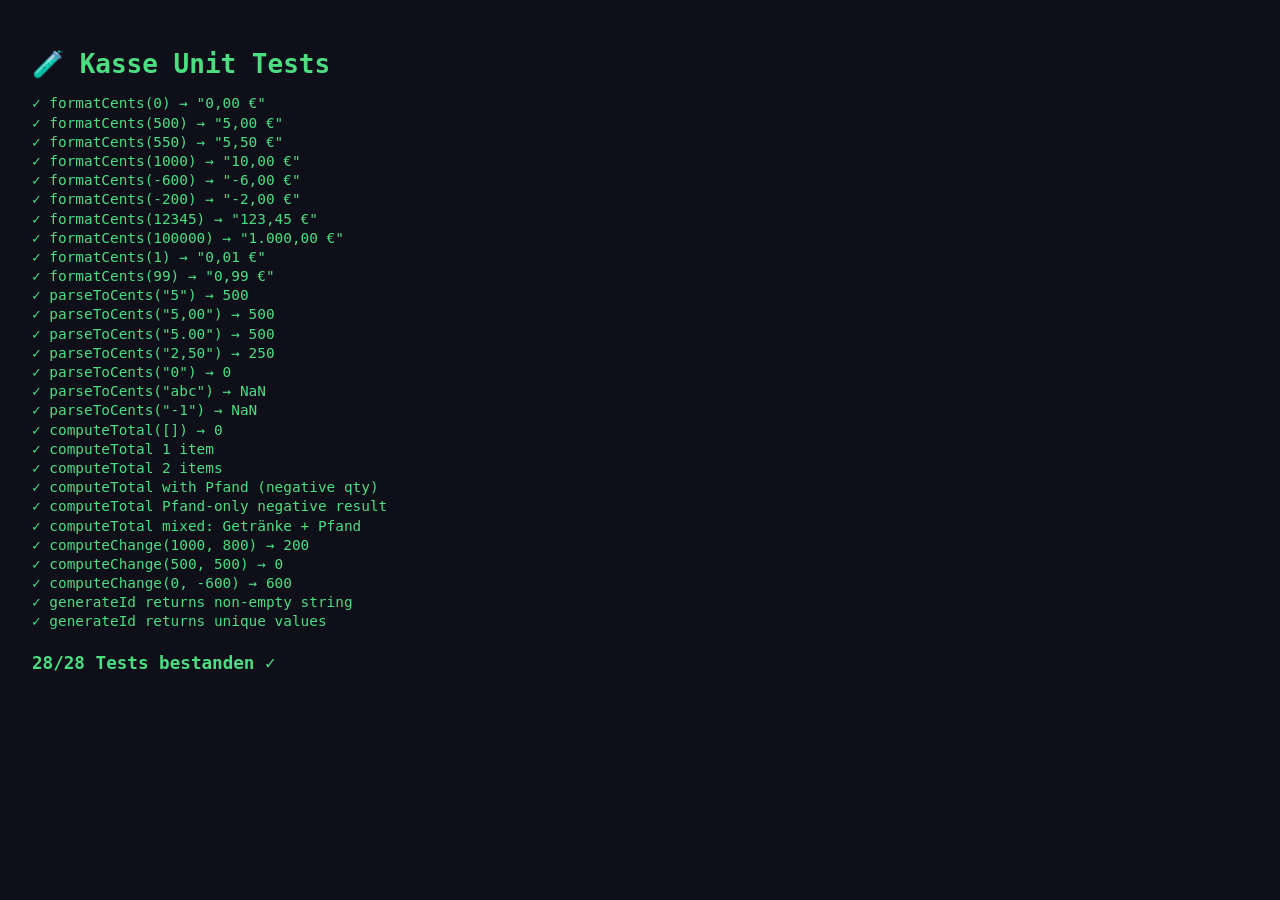
<file: test.html>
<!DOCTYPE html>
<html lang="de">
<head>
  <meta charset="UTF-8">
  <title>Kasse — Unit Tests</title>
  <style>
    body { font-family: monospace; background: #0f0f1a; color: #f1f5f9; padding: 1.5rem; max-width: 640px; }
    h1 { color: #4ade80; margin-bottom: 1rem; }
    .pass { color: #4ade80; } .fail { color: #ef4444; }
    .result { margin: .2rem 0; font-size: .9rem; }
    #summary { margin-top: 1.5rem; font-size: 1.1rem; font-weight: bold; }
  </style>
</head>
<body>
<h1>🧪 Kasse Unit Tests</h1>
<div id="results"></div>
<div id="summary"></div>

<script type="module">
import { formatCents, parseToCents, computeTotal, computeChange, generateId } from './js/cart.js';

const results = [];

function assert(description, actual, expected) {
  const pass = JSON.stringify(actual) === JSON.stringify(expected);
  results.push({ description, pass, actual, expected });
}

// ── formatCents ───────────────────────────────────────────────────────────────
assert('formatCents(0) → "0,00 €"',          formatCents(0),      '0,00 €');
assert('formatCents(500) → "5,00 €"',         formatCents(500),    '5,00 €');
assert('formatCents(550) → "5,50 €"',         formatCents(550),    '5,50 €');
assert('formatCents(1000) → "10,00 €"',       formatCents(1000),   '10,00 €');
assert('formatCents(-600) → "-6,00 €"',       formatCents(-600),   '-6,00 €');
assert('formatCents(-200) → "-2,00 €"',       formatCents(-200),   '-2,00 €');
assert('formatCents(12345) → "123,45 €"',     formatCents(12345),  '123,45 €');
assert('formatCents(100000) → "1.000,00 €"',  formatCents(100000), '1.000,00 €');
assert('formatCents(1) → "0,01 €"',           formatCents(1),      '0,01 €');
assert('formatCents(99) → "0,99 €"',          formatCents(99),     '0,99 €');

// ── parseToCents ──────────────────────────────────────────────────────────────
assert('parseToCents("5") → 500',             parseToCents('5'),      500);
assert('parseToCents("5,00") → 500',          parseToCents('5,00'),   500);
assert('parseToCents("5.00") → 500',          parseToCents('5.00'),   500);
assert('parseToCents("2,50") → 250',          parseToCents('2,50'),   250);
assert('parseToCents("0") → 0',               parseToCents('0'),      0);
assert('parseToCents("abc") → NaN',           isNaN(parseToCents('abc')), true);
assert('parseToCents("-1") → NaN',            isNaN(parseToCents('-1')),  true);

// ── computeTotal ──────────────────────────────────────────────────────────────
assert('computeTotal([]) → 0',
  computeTotal([]), 0);

assert('computeTotal 1 item',
  computeTotal([{ qty: 1, unit_price_cents: 500 }]), 500);

assert('computeTotal 2 items',
  computeTotal([{ qty: 2, unit_price_cents: 500 }, { qty: 1, unit_price_cents: 400 }]), 1400);

assert('computeTotal with Pfand (negative qty)',
  computeTotal([{ qty: 1, unit_price_cents: 500 }, { qty: -1, unit_price_cents: 200 }]), 300);

assert('computeTotal Pfand-only negative result',
  computeTotal([{ qty: -3, unit_price_cents: 200 }]), -600);

assert('computeTotal mixed: Getränke + Pfand',
  computeTotal([
    { qty: 2, unit_price_cents: 500 },
    { qty: 1, unit_price_cents: 400 },
    { qty: -2, unit_price_cents: 200 },
  ]), 1000); // 1000 + 400 - 400 = 1000

// ── computeChange ─────────────────────────────────────────────────────────────
assert('computeChange(1000, 800) → 200',    computeChange(1000, 800),  200);
assert('computeChange(500, 500) → 0',       computeChange(500, 500),   0);
assert('computeChange(0, -600) → 600',      computeChange(0, -600),    600); // Pfand-only

// ── generateId ────────────────────────────────────────────────────────────────
assert('generateId returns non-empty string', typeof generateId() === 'string' && generateId().length > 0, true);
assert('generateId returns unique values', generateId() !== generateId(), true);

// ── Render ─────────────────────────────────────────────────────────────────────
const container = document.getElementById('results');
let pass = 0, fail = 0;
results.forEach(({ description, pass: p, actual, expected }) => {
  const div = document.createElement('div');
  div.className = 'result ' + (p ? 'pass' : 'fail');
  div.textContent = (p ? '✓ ' : '✗ ') + description + (p ? '' : ` (got: ${JSON.stringify(actual)}, expected: ${JSON.stringify(expected)})`);
  container.appendChild(div);
  p ? pass++ : fail++;
});

const summary = document.getElementById('summary');
summary.className = fail === 0 ? 'pass' : 'fail';
summary.textContent = `${pass}/${pass + fail} Tests bestanden${fail > 0 ? ` — ${fail} fehlgeschlagen` : ' ✓'}`;
</script>
</body>
</html>
</file>
